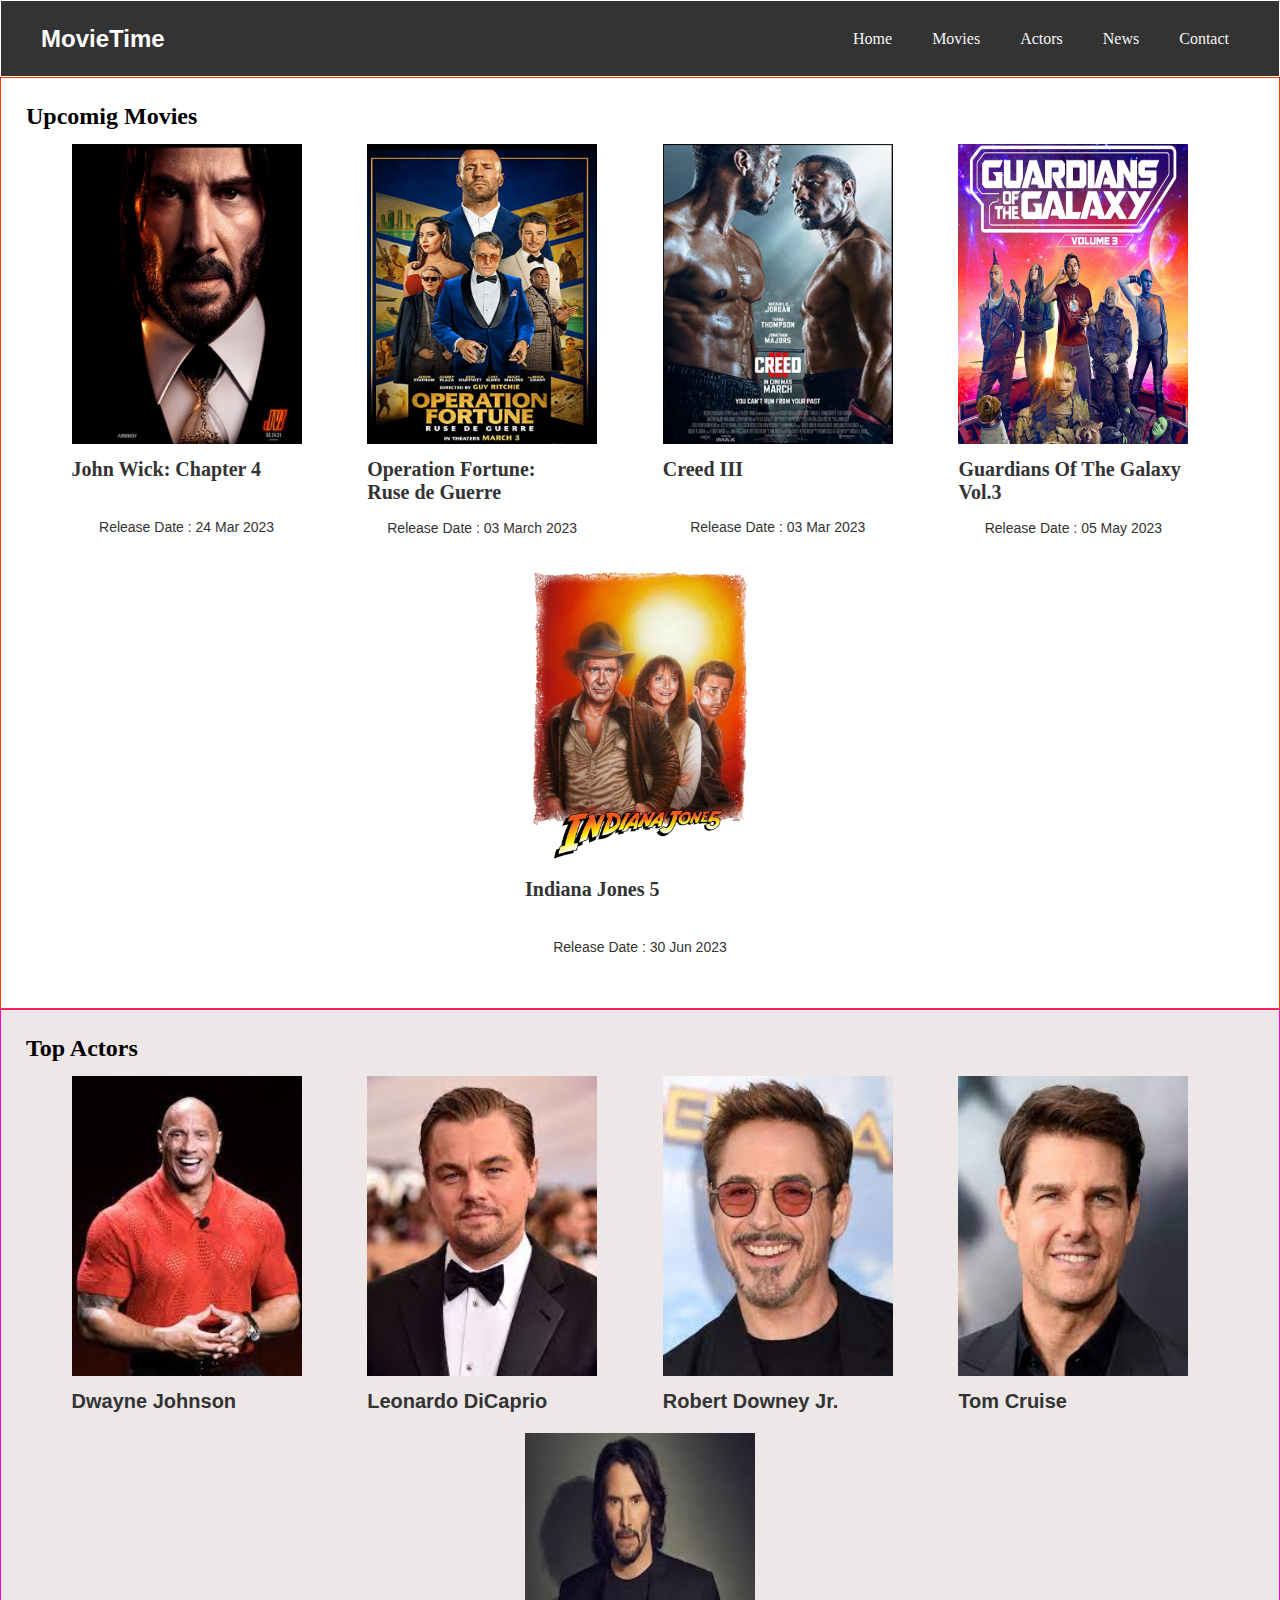
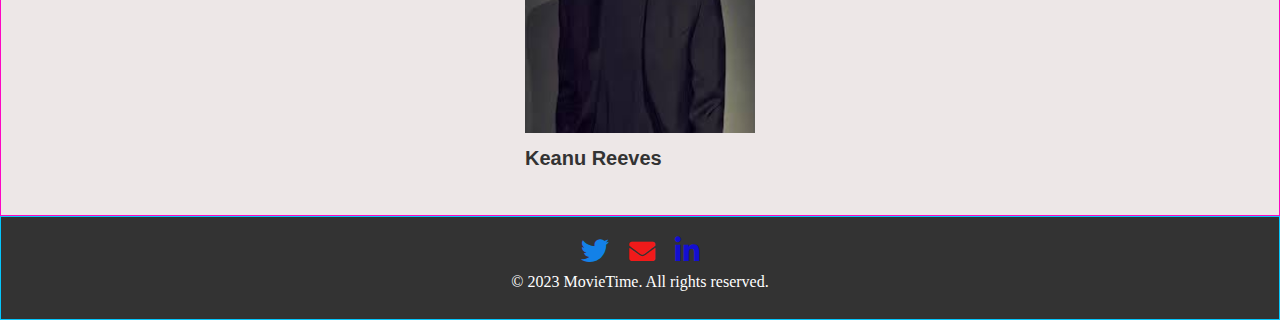
<file: index.html>
<!DOCTYPE html>

<head>
    <title>It's Movie Time</title>
    <link rel="stylesheet" href="style.css">
    <link rel="stylesheet" href="https://cdnjs.cloudflare.com/ajax/libs/font-awesome/5.15.3/css/all.min.css">

</head>

<body>
    <!-- Navigation bar-->
    <header>
        <div class="container">
            <nav>
                <a href="index.html" class="brand">MovieTime</a>
                <ul class="nav-links">
                    <li><a title="Home" href="index.html">Home</a></li>
                    <li><a title="Movies" href="movies.html">Movies</a></li>
                    <li><a title="Actors" href="actors.html">Actors</a></li>
                    <li><a title="News" href="news.html">News</a></li>
                    <li><a title="Contract" href="contact.html">Contact</a></li>
                </ul>
            </nav>
        </div>

    </header>

    <!--Body of the page -->

    <main>
        <!-- <section class="hero">
            <h1>Welcome to MovieTime</h1>
            <p>Discover the latest Movies and News </p>
        </section>-->

        <section class="movies">
            <h2>Upcomig Movies</h2>
            <ul class="movie-list">
                <li>
                    <a href="#">
                        <img src="jw2.png" alt="Movie Title">
                        <h3>John Wick: Chapter 4</h3>
                        <p style="padding-top:30px;"> Release Date : 24 Mar 2023</p>
                    </a>
                </li>
                <li>
                    <a href="#">
                        <img src="of.png" alt="Movie Title">
                        <h3>Operation Fortune:<br> Ruse de Guerre</h3>
                        <p style="padding-top:8px;">Release Date : 03 March 2023</p>
                    </a>
                </li>
                
                <li>
                    <a href="#">
                        <img src="crd.png" alt="Movie Title">
                        <h3>Creed III</h3>
                        <p style="padding-top:30px;">Release Date : 03 Mar 2023</p>
                    </a>
                </li>
                <li>
                    <a href="#">
                        <img src="gog.jpg" alt="Movie Title">
                        <h3>Guardians Of The Galaxy <br>Vol.3</h3>
                        <p>Release Date : 05 May 2023</p>
                    </a>
                </li>
                <li>
                    <a href="#">
                        <img src="ij.jpg" alt="Movie Title">
                        <h3>Indiana Jones 5</h3>
                        <p style="padding-top:30px;">Release Date : 30 Jun 2023</p>
                    </a>
                </li>
               
                <!-- More movie list items here -->
            </ul>
        </section>

        <section class="actors">
            <h2>Top Actors</h2>
            <ul class="actor-list">
                <li>
                    <a href="#">
                        <img src="dr.jpg" alt="Actor Name">
                        <h3>Dwayne Johnson</h3>
                    </a>
                </li>
                <li>
                    <a href="#">
                        <img src="ld.jpg" alt="Actor Name">
                        <h3>Leonardo DiCaprio</h3>
                    </a>
                </li>
                <li>
                    <a href="#">
                        <img src="rj.jpg" alt="Actor Name">
                        <h3>Robert Downey Jr.</h3>
                    </a>
                </li>
                
                <li>
                    <a href="#">
                        <img src="tc.jpg" alt="Actor Name">
                        <h3>Tom Cruise</h3>
                    </a>
                </li>
                <li>
                    <a href="#">
                        <img src="kr.jpg" alt="Actor Name">
                        <h3>Keanu Reeves</h3>
                    </a>
                </li>
                <!-- More actor list items here -->
            </ul>
        </section>
    </main>

    <!--Footer of the page -->

    <footer>
        <div class="social-icons">
          <a href="https://twitter.com/Bull275?t=u047IZ46fMzMB17JLCnyzA&s=08"><i class="fab fa-twitter" style ="color:rgb(19, 129, 232);"></i></a>
          <a href="https://www.gmail.com"><i class="fa fa-envelope" style ="color:rgb(241, 26, 26);"></i></a>
          <a href="https://www.linkedin.com/public-profile/settings?lipi=urn%3Ali%3Apage%3Ad_flagship3_profile_self_edit_contact-info%3B78y4asByQ6q%2FXx0fNn3A9w%3D%3D"><i class="fab fa-linkedin-in" style ="color:rgb(19, 15, 208);"></i></a>
        </div>
        <p>&copy; 2023 MovieTime. All rights reserved.</p>
      </footer>
      
</body>

</html>
</file>
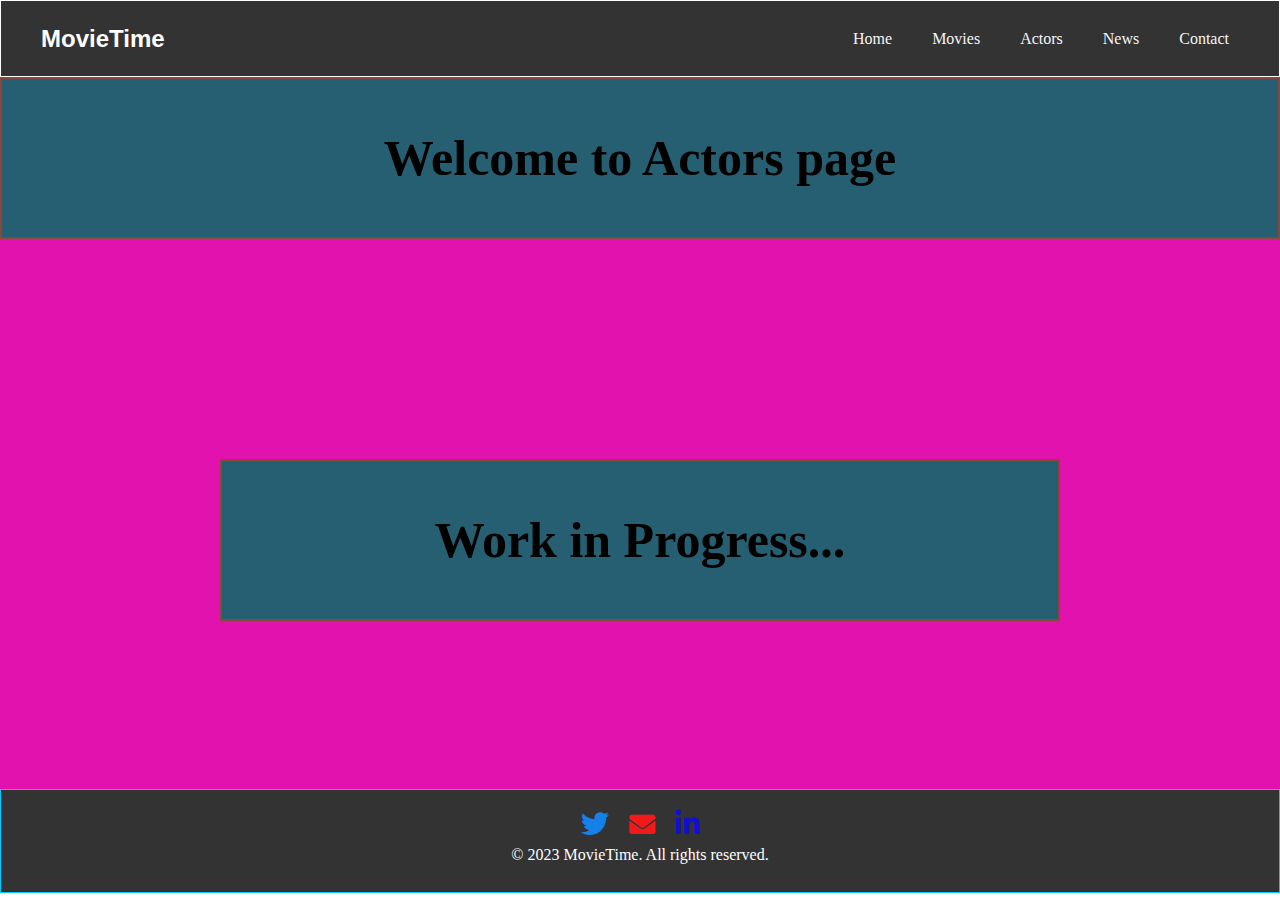
<file: actors.html>
<!DOCTYPE html lang="en-US">
<head>
    <title>Actors Page</title>
    <link rel="stylesheet" href="style.css">
    <link rel="stylesheet" href="https://cdnjs.cloudflare.com/ajax/libs/font-awesome/5.15.3/css/all.min.css">

    <style>
        h1{
            text-align: center;
            padding:50px;
            border: 2px solid rgb(135, 73, 62);
            font-size: 50px;
            background-color: rgb(37, 95, 113);
        }
        .pro {
            background-color: rgb(226, 18, 174);
            height: 550px;
            padding: 220px;
            text-align: center;
        }
    </style>
</head>
<body>
    <header>
        <div class="container">
            <nav>
                <a href="index.html" class="brand">MovieTime</a>
                <ul class="nav-links">
                    <li><a title = "Home" href="index.html">Home</a></li>
                    <li><a title = "Movies"  href="movies.html">Movies</a></li>
                    <li><a title = "Actors"  href="actors.html">Actors</a></li>
                    <li><a title = "News"  href="news.html">News</a></li>
                    <li><a title = "Contract"  href="contact.html">Contact</a></li>
                </ul>
            </nav>
        </div>

    </header>
    <h1>Welcome to Actors page</h1>
    <div class="pro">
        <h1>Work in Progress... </h1>
    </div>

     <!--Footer -->
     <footer>
        <div class="social-icons">
          <a href="https://twitter.com/Bull275?t=u047IZ46fMzMB17JLCnyzA&s=08"><i class="fab fa-twitter" style ="color:rgb(19, 129, 232);"></i></a>
          <a href="https://www.gmail.com"><i class="fa fa-envelope" style ="color:rgb(241, 26, 26);"></i></a>
          <a href="https://www.linkedin.com/public-profile/settings?lipi=urn%3Ali%3Apage%3Ad_flagship3_profile_self_edit_contact-info%3B78y4asByQ6q%2FXx0fNn3A9w%3D%3D"><i class="fab fa-linkedin-in" style ="color:rgb(19, 15, 208);"></i></a>
        </div>
        <p>&copy; 2023 MovieTime. All rights reserved.</p>
      </footer>
</body>
</html>
</file>
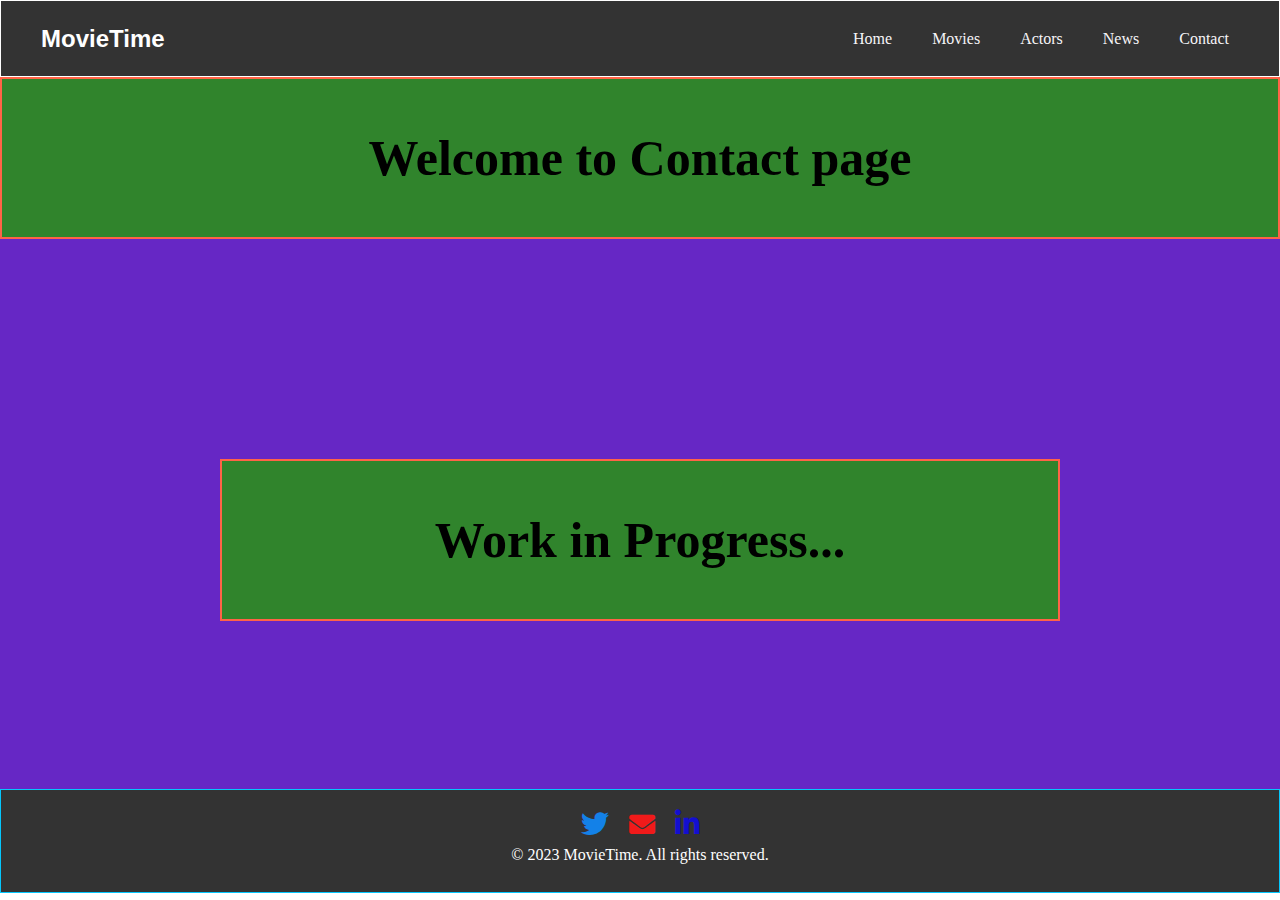
<file: contact.html>
<!DOCTYPE html lang="en-US">
<head>
    <title>ContaceMe Page</title>
    <link rel="stylesheet" href="style.css">
    <link rel="stylesheet" href="https://cdnjs.cloudflare.com/ajax/libs/font-awesome/5.15.3/css/all.min.css">

    <style>
        h1{
            text-align: center;
            padding:50px;
            border: 2px solid tomato;
            font-size: 50px;
            background-color: rgb(48, 132, 44);

        }
        .pro {
            background-color: rgb(102, 39, 197);
            height: 550px;
            padding: 220px;
            text-align: center;
        }
    </style>
</head>
<body>
    <header>
        <div class="container">
            <nav>
                <a href="index.html" class="brand">MovieTime</a>
                <ul class="nav-links">
                    <li><a title = "Home" href="index.html">Home</a></li>
                    <li><a title = "Movies"  href="movies.html">Movies</a></li>
                    <li><a title = "Actors"  href="actors.html">Actors</a></li>
                    <li><a title = "News"  href="news.html">News</a></li>
                    <li><a title = "Contract"  href="contact.html">Contact</a></li>
                </ul>
            </nav>
        </div>

    </header>
    <h1>Welcome to Contact page</h1>
    <div class="pro">
        <h1>Work in Progress... </h1>
    </div>

    <!--Footer -->
    <footer>
        <div class="social-icons">
          <a href="https://twitter.com/Bull275?t=u047IZ46fMzMB17JLCnyzA&s=08"><i class="fab fa-twitter" style ="color:rgb(19, 129, 232);"></i></a>
          <a href="https://www.gmail.com"><i class="fa fa-envelope" style ="color:rgb(241, 26, 26);"></i></a>
          <a href="https://www.linkedin.com/public-profile/settings?lipi=urn%3Ali%3Apage%3Ad_flagship3_profile_self_edit_contact-info%3B78y4asByQ6q%2FXx0fNn3A9w%3D%3D"><i class="fab fa-linkedin-in" style ="color:rgb(19, 15, 208);"></i></a>
        </div>
        <p>&copy; 2023 MovieTime. All rights reserved.</p>
      </footer>
</body>
</html>
</file>
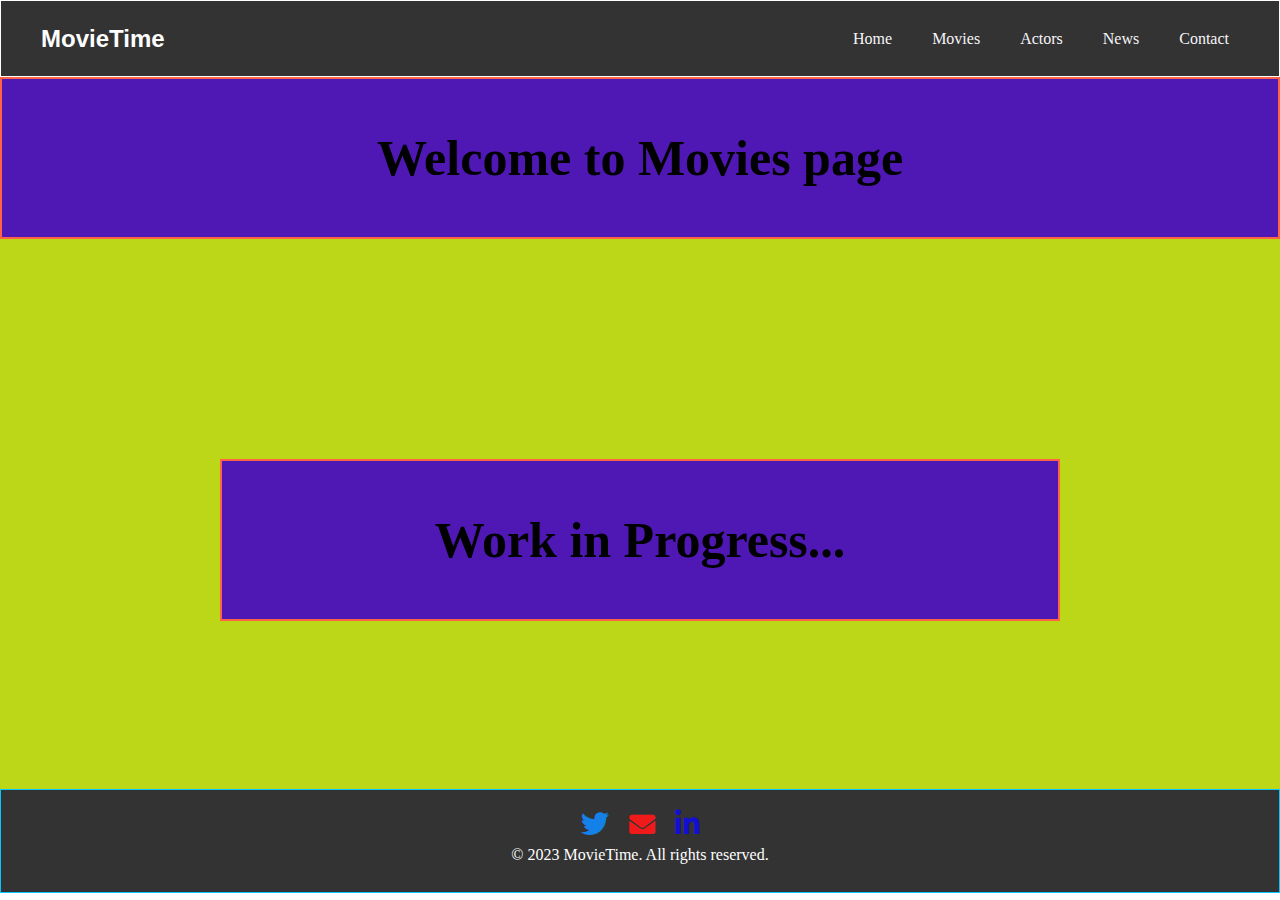
<file: movies.html>
<!DOCTYPE html lang="en-US">
<head>
    <title>Movies Page</title>
    <link rel="stylesheet" href="style.css">
    <link rel="stylesheet" href="https://cdnjs.cloudflare.com/ajax/libs/font-awesome/5.15.3/css/all.min.css">

    <style>
        h1{
            text-align: center;
            padding:50px;
            border: 2px solid tomato;
            font-size: 50px;
            background-color: rgb(79, 24, 181);

        }
        .pro {
            background-color: rgb(187, 215, 23);
            height: 550px;
            padding: 220px;
            text-align: center;
        }
    </style>
</head>
<body>
    <header>
        <div class="container">
            <nav>
                <a href="index.html" class="brand">MovieTime</a>
                <ul class="nav-links">
                    <li><a title = "Home" href="index.html">Home</a></li>
                    <li><a title = "Movies"  href="movies.html">Movies</a></li>
                    <li><a title = "Actors"  href="actors.html">Actors</a></li>
                    <li><a title = "News"  href="news.html">News</a></li>
                    <li><a title = "Contract"  href="contact.html">Contact</a></li>
                </ul>
            </nav>
        </div>

    </header>
    <h1>Welcome to Movies page</h1>
    <div class="pro">
        <h1>Work in Progress... </h1>
    </div>

     <!--Footer -->
     <footer>
        <div class="social-icons">
          <a href="https://twitter.com/Bull275?t=u047IZ46fMzMB17JLCnyzA&s=08"><i class="fab fa-twitter" style ="color:rgb(19, 129, 232);"></i></a>
          <a href="https://www.gmail.com"><i class="fa fa-envelope" style ="color:rgb(241, 26, 26);"></i></a>
          <a href="https://www.linkedin.com/public-profile/settings?lipi=urn%3Ali%3Apage%3Ad_flagship3_profile_self_edit_contact-info%3B78y4asByQ6q%2FXx0fNn3A9w%3D%3D"><i class="fab fa-linkedin-in" style ="color:rgb(19, 15, 208);"></i></a>
        </div>
        <p>&copy; 2023 MovieTime. All rights reserved.</p>
      </footer>
</body>
</html>
</file>
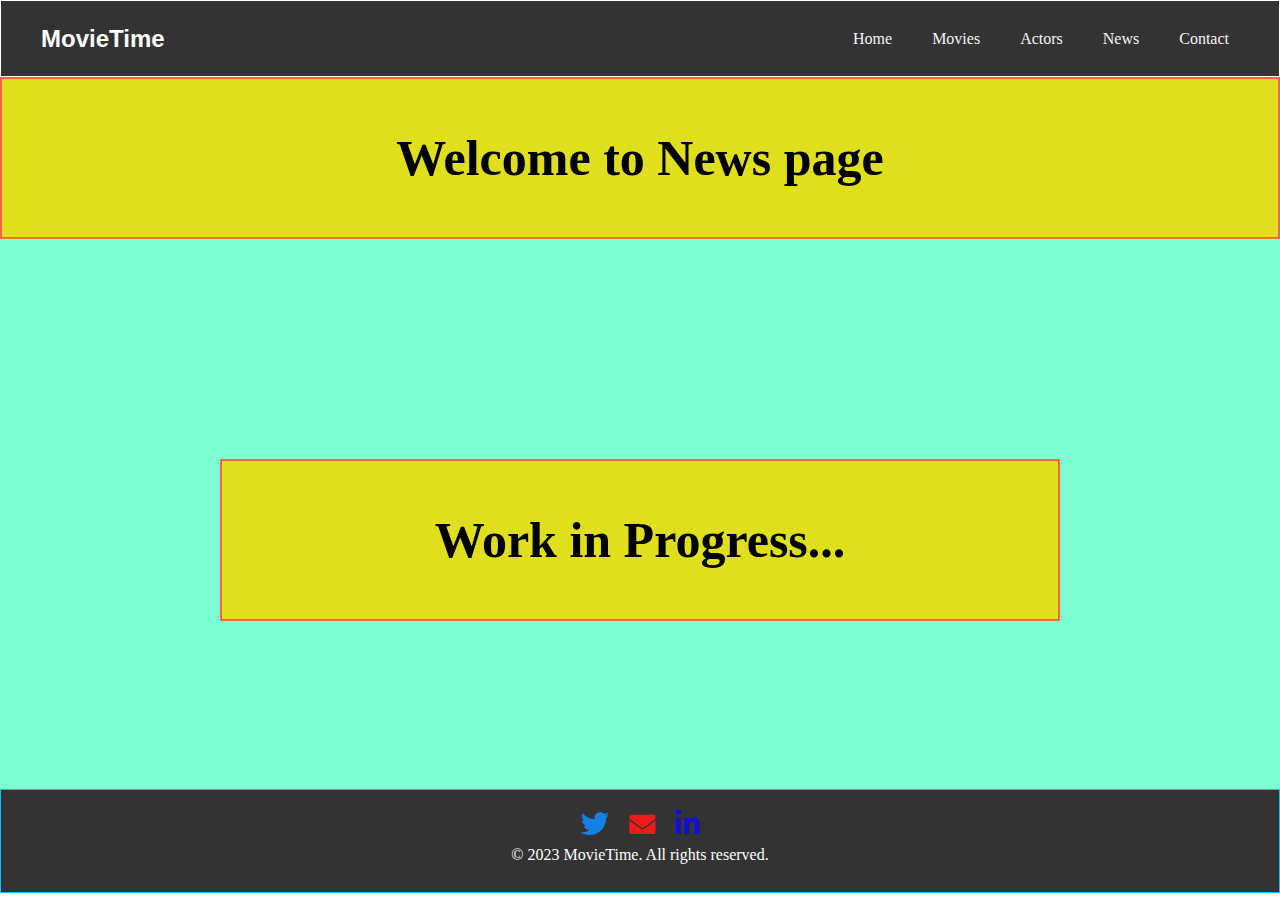
<file: news.html>
<!DOCTYPE html lang="en-US">
<head>
    <title>News Page</title>
    <link rel="stylesheet" href="style.css">
    <link rel="stylesheet" href="https://cdnjs.cloudflare.com/ajax/libs/font-awesome/5.15.3/css/all.min.css">

    <style>
        h1{
            text-align: center;
            padding:50px;
            border: 2px solid tomato;
            font-size: 50px;
            background-color: rgb(223, 223, 29);

        }
        .pro {
            background-color: aquamarine;
            height: 550px;
            padding: 220px;
            text-align: center;
        }
    </style>
</head>
<body>
    <header>
        <div class="container">
            <nav>
                <a href="index.html" class="brand">MovieTime</a>
                <ul class="nav-links">
                    <li><a title = "Home" href="index.html">Home</a></li>
                    <li><a title = "Movies"  href="movies.html">Movies</a></li>
                    <li><a title = "Actors"  href="actors.html">Actors</a></li>
                    <li><a title = "News"  href="news.html">News</a></li>
                    <li><a title = "Contract"  href="contact.html">Contact</a></li>
                </ul>
            </nav>
        </div>

    </header>
    <h1>Welcome to News page</h1>
    <div class="pro">
        <h1>Work in Progress... </h1>
    </div>

     <!--Footer -->
     <footer>
        <div class="social-icons">
          <a href="https://twitter.com/Bull275?t=u047IZ46fMzMB17JLCnyzA&s=08"><i class="fab fa-twitter" style ="color:rgb(19, 129, 232);"></i></a>
          <a href="https://www.gmail.com"><i class="fa fa-envelope" style ="color:rgb(241, 26, 26);"></i></a>
          <a href="https://www.linkedin.com/public-profile/settings?lipi=urn%3Ali%3Apage%3Ad_flagship3_profile_self_edit_contact-info%3B78y4asByQ6q%2FXx0fNn3A9w%3D%3D"><i class="fab fa-linkedin-in" style ="color:rgb(19, 15, 208);"></i></a>
        </div>
        <p>&copy; 2023 MovieTime. All rights reserved.</p>
      </footer>
</body>
</html>
</file>
<file: style.css>
.container {
  margin: 0 auto;
}

nav {
  display: flex;
  justify-content: space-between;
  align-items: center;
  background-color: #333;
  color: #fff;
  height: 35px;
  padding: 0 20px;
}

.brand {
  font-size: 24px;
  font-weight: bold;
  font-family: "Trebuchet MS", "Lucida Sans Unicode", "Lucida Grande",
    "Lucida Sans", Arial, sans-serif;
  color: #fff;
  text-decoration: none;
}

.nav-links {
  list-style: none;
  margin: 0;
  padding: 0;
  display: flex;
}

.nav-links li {
  margin-left: 20px;
}

.nav-links a {
  display: block;
  padding: 10px;
  color: #f6f5f8;
  text-decoration: none;
}

.nav-links a:hover {
  background-color: #555;
}

/* Apply some basic styles to the entire page */
* {
  box-sizing: border-box;
  margin: 0;
  padding: 0;
}

body {
  font-family: 'Times New Roman', Times, serif;
}

/* Style the header and navigation bar */
header {
  background-color: #333;
  color: #ffffff;
  padding: 20px;
  border: 1px solid white;
}

/*
.hero {
  background-color: #555;
  background-size: cover;
  color: #f5f4f4;
  padding: 10px;
  border: 0.2px solid white;
  text-align: center;
}
*/

.movies {
  padding: 25px;
  background-color: rgb(255, 255, 255);
  border: 1px solid rgb(247, 53, 5);
}

.movies h2 {
  padding-bottom: 14px;
}

.movie-list {
  display: flex;
  flex-wrap: wrap;
  list-style: none;
  margin: 0;
  padding: 0;
  justify-content: space-evenly;
}

.movie-list li {
  margin-right: 20px;
  margin-bottom: 20px;
}

.movie-list li:last-child {
  margin-right: 0;
}

.movie-list a {
  color: #333;
  display: block;
  text-decoration: none;
}

.movie-list img {
  height: 300px;
  width: 230px;
}

.movie-list h3 {
  font-size: 20px;
  font-weight: bold;
  margin-top: 10px;
}

.movie-list p {
  font-size: 14px;
  margin-top:8px;
  font-family: Verdana, Geneva, Tahoma, sans-serif;
}

.actors {
  background-color: #ede7e7;
  padding: 25px;
  border: 1px solid rgb(253, 5, 195);
}
.actors h2 {
  padding-bottom: 14px;
}

.actor-list {
  display: flex;
  flex-wrap: wrap;
  list-style: none;
  margin: 0;
  justify-content: space-evenly;
  padding: 0;
}

.actor-list li {
  margin-right: 20px;
  margin-bottom: 20px;
}

.actor-list li:last-child {
  margin-right: 0;
}

.actor-list a {
  color: #333;
  display: block;
  text-decoration: none;
}

.actor-list img {
  height: 300px;
  width: 230px;
}

.actor-list h3 {
  font-size: 20px;
  font-weight: bold;
  margin-top: 10px;
  font-family: Verdana, Geneva, Tahoma, sans-serif;
}

/* Footer */
footer {
  background-color: #333;
  color: #fff;
  padding: 20px;
  border: 1px solid rgb(5, 199, 253);
}

.social-icons {
  display: flex;
  justify-content: center;
  align-items: center;
}

.social-icons a {
  color: #0c8dd8;
  margin: 0 10px;
}

.social-icons a:hover {
  color: rgb(75, 26, 201);
}

.fa {
  font-size: 26px;
}
.fab {
  font-size: 28px;
}
p {
  text-align: center;
  padding: 8px;
}
</file>
